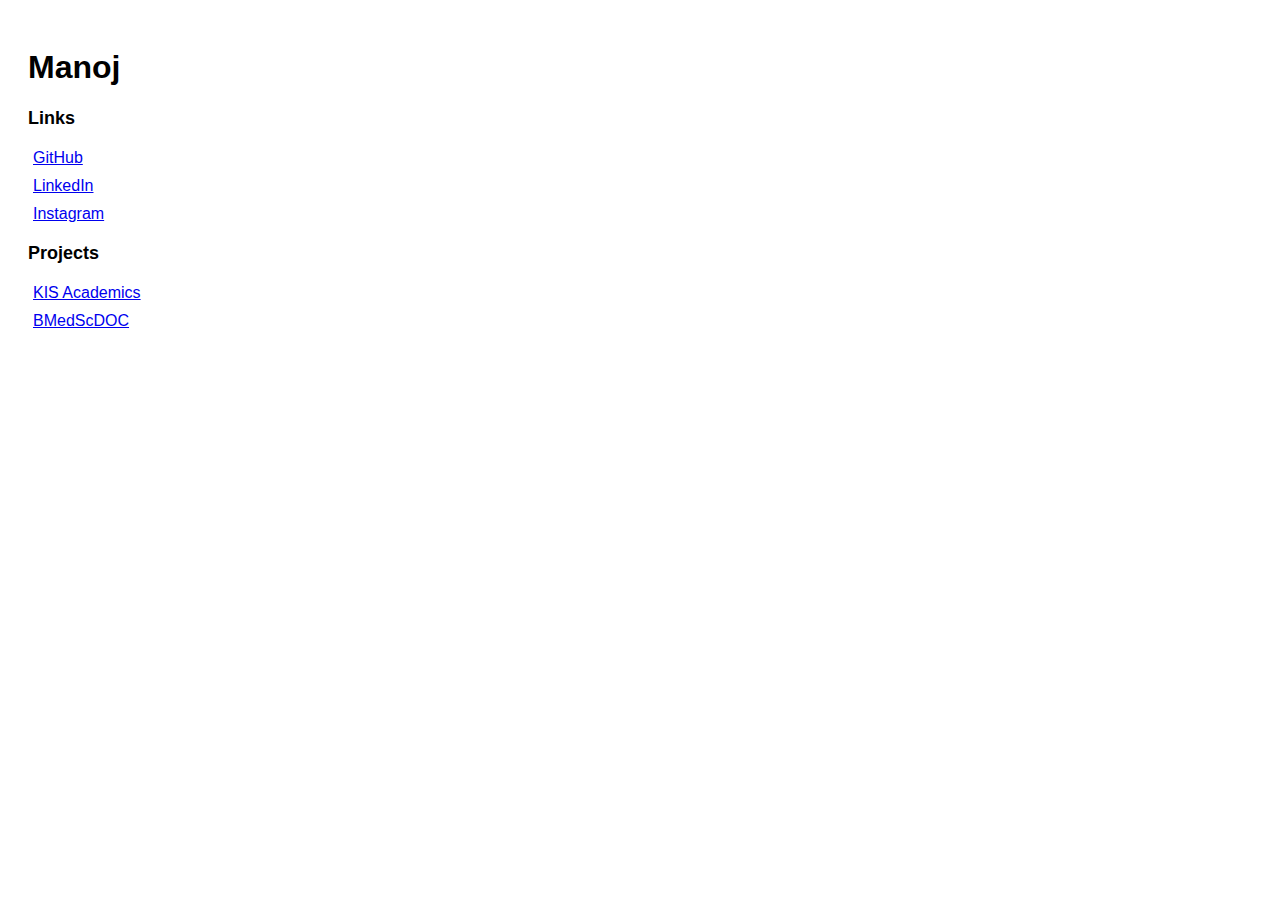
<file: index.html>
<!DOCTYPE html>
<head>
    <title>
        Manoj
    </title>
    <link rel="stylesheet" href="style.css">
    <meta name="viewport" content="width=device-width, initial-scale=1.0">
</head>
<body>
    <section>
        <div style="padding: 20px;">
            <main style="font-family: -apple-system, BlinkMacSystemFont, 'Segoe UI', Roboto, Oxygen, Ubuntu, Cantarell, 'Open Sans', 'Helvetica Neue', sans-serif;">
                <h1>
                    Manoj
                </h1>
                <div>
                    <h2>
                        Links
                    </h2>
                    <a href="https://github.com/Mango117" class="link" target="_blank" rel="noreferrer noopener">GitHub</a>
                    <a href="https://www.linkedin.com/in/manoj-arachige/" class="link" target="_blank" rel="noreferrer noopener">LinkedIn</a>
                    <a href="https://www.instagram.com/manoj_arachige/" class="link" target="_blank" rel="noreferrer noopener">Instagram</a>
                </div>
                <div>
                    <h2>
                        Projects
                    </h2>
                    <a href="https://kisacademics.com" class="link" target="_blank" rel="noreferrer noopener">KIS Academics</a>
                    <a href="/BMedScDOC/" class="link">BMedScDOC</a>
                </div>
            </main>
        </div>
    </section>
</body>
</file>
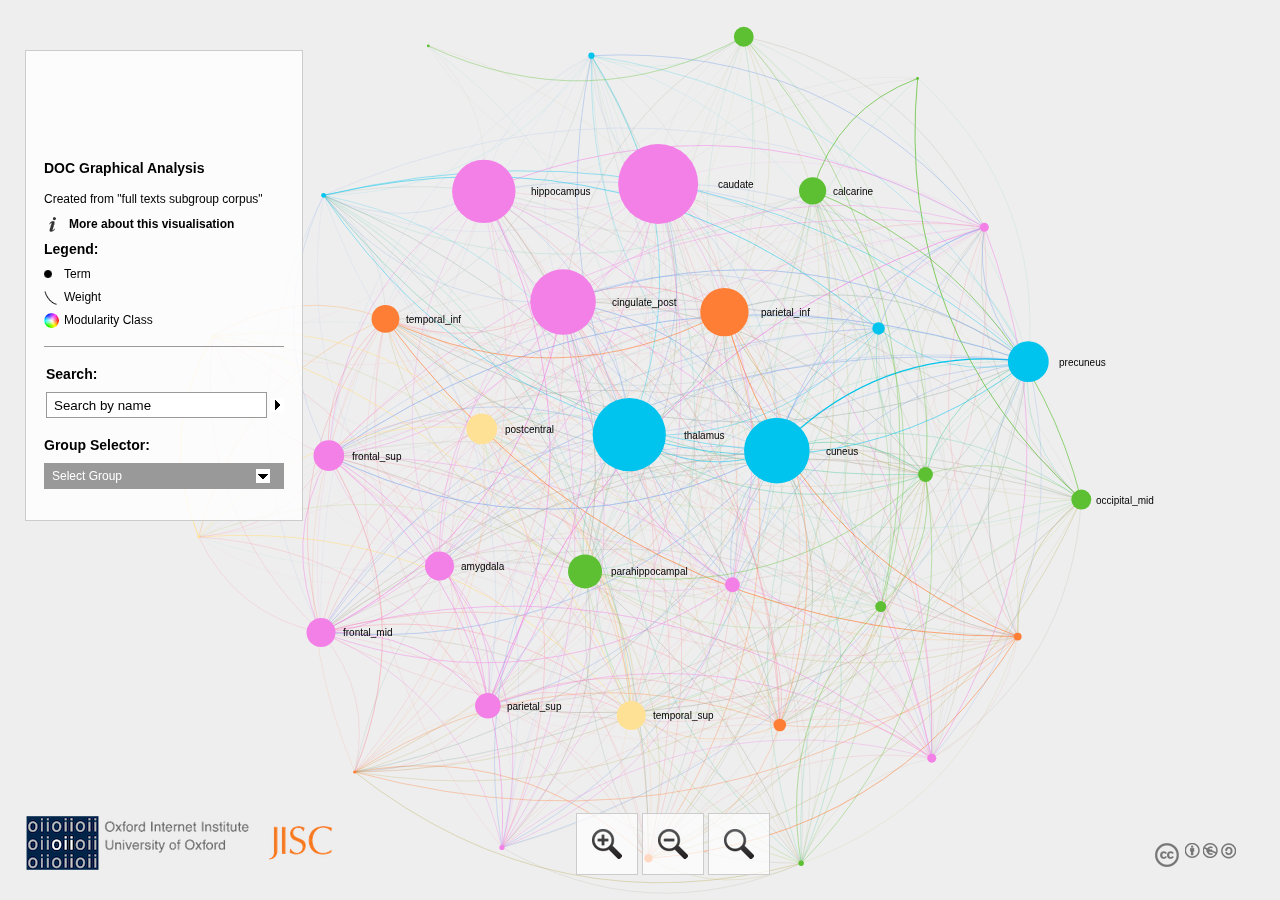
<file: BMedScDOC/network.html>
<!DOCTYPE html>
<html xmlns="http://www.w3.org/1999/xhtml" xml:lang="en-gb" lang="en" xmlns:og="http://opengraphprotocol.org/schema/" xmlns:fb="http://www.facebook.com/2008/fbml" itemscope itemtype="http://schema.org/Map">

<head>
<title>OII Network Visualisation Example</title>
<meta http-equiv="Content-Type" content="text/html; charset=UTF-8" />
<meta charset="utf-8">
<meta name="viewport" content="width=device-width,height=device-height,initial-scale=1,user-scalable=no" />
<meta http-equiv="X-UA-Compatible" content="IE=Edge" />


<!--[if IE]><script type="text/javascript" src="js/excanvas.js"></script><![endif]--> <!-- js/default.js -->
  <script src="js/jquery/jquery.min.js" type="text/javascript"></script>
  <script src="js/sigma/sigma.min.js" type="text/javascript" language="javascript"></script>
    <script src="js/sigma/sigma.parseJson.js" type="text/javascript" language="javascript"></script>
  <script src="js/fancybox/jquery.fancybox.pack.js" type="text/javascript" language="javascript"></script>
  <script src="js/main.js" type="text/javascript" language="javascript"></script>

  <link rel="stylesheet" type="text/css" href="js/fancybox/jquery.fancybox.css"/>
  <link rel="stylesheet" href="css/style.css" type="text/css" media="screen" />
  <link rel="stylesheet" media="screen and (max-height: 770px)" href="css/tablet.css" />
</head>


<body>
  <div class="sigma-parent">
    <div class="sigma-expand" id="sigma-canvas"></div>
  </div>
<div id="mainpanel">
  <div class="col">
		<div id="maintitle"></div>
    <div id="title"></div>
    <div id="titletext"></div>
    <div class="info cf">
      <dl>
        <dt class="moreinformation"></dt>
        <dd class="line"><a href="#information" class="line fb">More about this visualisation</a></dd>
      </dl>
    </div>
<div id="legend">
	<div class="box">
		<h2>Legend:</h2>
		<dl>
		<dt class="node"></dt>
		<dd></dd>
		<dt class="edge"></dt>
		<dd></dd>
		<dt class="colours"></dt>
		<dd></dd>		
		</dl>
	</div>
</div> 
    <div class="b1">
    <form>
      <div id="search" class="cf"><h2>Search:</h2>
        <input type="text" name="search" value="Search by name" class="empty"/><div class="state"></div>
        <div class="results"></div>
      </div>
      <div class="cf" id="attributeselect"><h2>Group Selector:</h2>
        <div class="select">Select Group</div>
	<div class="list cf"></div>
      </div>
    </form>
    </div>
  </div>
  <div id="information">
  </div>
</div>
	<div id="zoom">
  		<div class="z" rel="in"></div> <div class="z" rel="out"></div> <div class="z" rel="center"></div>
	</div>
	<div id="copyright">
		<a rel="license" href="http://creativecommons.org/licenses/by-nc-sa/3.0/"><img alt="Creative Commons License" style="border-width:0" src="images/CC.png" /></a></div>
	</div>
<div id="attributepane">
<div class="text">
	<div title="Close" class="left-close returntext"><div class="c cf"><span>Return to the full network</span></div></div>	
<div class="headertext">
	<span>Information Pane</span>
</div>	
  <div class="nodeattributes">
    <div class="name"></div>
	<div class="data"></div>
    <div class="p">Connections:</div>
    <div class="link">
      <ul>
      </ul>
    </div>
  </div>
	</div>
</div>
<div id="developercontainer">
	<a href="http://www.oii.ox.ac.uk" title="Oxford Internet Institute"><div id="oii"><span>OII</span></div></a>
	<a href="http://jisc.ac.uk" title="JISC"><div id="jisc"><span>JISC</span></div></a>	
</div>
<script type="text/javascript">

  var _gaq = _gaq || [];
  _gaq.push(['_setAccount', 'UA-21293169-4']);
  _gaq.push(['_setDomainName', 'none']);
  _gaq.push(['_setAllowLinker', true]);
  _gaq.push(['_trackPageview']);

  (function() {
    var ga = document.createElement('script'); ga.type = 'text/javascript'; ga.async = true;
    ga.src = ('https:' == document.location.protocol ? 'https://ssl' : 'http://www') + '.google-analytics.com/ga.js';
    var s = document.getElementsByTagName('script')[0]; s.parentNode.insertBefore(ga, s);
  })();

</script>
</body>
</html>
</file>
<file: style.css>
h2 {
    font-size: 18px;
}

.link{
    display: block;
    padding: 5px;
}
</file>
<file: BMedScDOC/css/style.css>
* {
padding: 0px;
margin: 0px;
}

.cf:before, .cf:after {
	content: "";
	display: table;
}

.cf:after {
	clear: both;
}

.cf {
	zoom: 1;
}

html,body {
	width: 100%;
	height: 100%;
	margin: 0px;
	padding: 0px;
	font-size: 12px;
	font-family: sans-serif;
	line-height:1.25em;
}

.sigma-parent {
	position: relative;
	height: 100%;
}

.sigma-expand {
	position: absolute;
	width: 100%;
	height: 100%;
	top: 0;
	left: 0;
	background-color: #eee;
	background-position: center center;
	background-repeat: no-repeat;
	-webkit-touch-callout: none;
	-webkit-user-select: none;
	-khtml-user-select: none;
	-moz-user-select: none;
	-ms-user-select: none;
	user-select: none;
}

canvas#sigma_bg_1 {
	display: none;
}

#attributepane {
   	display: block;	
	display: none;
    position:absolute;
    height:auto;
    bottom:0;
    top:0;
    right:0;
	width: 240px;
	background-color: #fff;
	margin: 0;
	word-wrap: break-word;
	background-color:rgba(255,255,255,0.8);
	border-left: 1px solid #ccc;
	padding: 0px 18px 0px 18px;	
	z-index: 1;
}


#attributepane .text {
	height:100%;
}

#attributepane .headertext {
	color: #000;
	margin-bottom: 5px;
	height: 14px;
	border-bottom: 1px solid #999;
	padding: 0px 0 10px 0;
	font-size:16px;
	font-weight:bold;
}


#attributepane .returntext em {
	background-image: url('../images/sprite.png');
	background-repeat: no-repeat;
	display: block;
	width: 20px;
	height: 20px;
	background-position: -91px -13px;
	float: left;
}

#attributepane .returntext span {
	padding-left: 5px;
	display: block;
}

#attributepane .close {
	padding-left: 14px;
	margin-top: 10px;
}

#attributepane .close .c {
	border-top: 2px solid #999;
	padding: 10px 0 14px 0;
}

#attributepane .close em {
background-image: url('../images/sprite.png');
background-repeat: no-repeat;
background-position: -11px -13px;
display: block;
width: 24px;
height: 16px;
float: left;
}

#attributepane .close span {
display: block;
width: 151px;
float: left;
}

#attributepane .nodeattributes {
	display:block;
	height:85%;
	overflow-y: scroll;
	overflow-x: hidden;
	border-bottom:1px solid #999;
}

#attributepane .name {
font-size: 14px;
cursor: default;
padding-bottom: 10px;
padding-top: 18px;
font-weight:bold;
}

#attributepane .data {

}

#attributepane .data .plus {
background-repeat: no-repeat;
background-image: url('../images/sprite.png');
background-position: -171px -122px;
width: 22px;
height: 20px;
float: left;
display: block;
}

#attributepane .link {
padding: 0 0 0 4px;
}

#attributepane .link li {
padding-top: 2px;
cursor:pointer;
}

#attributepane .p {
padding-top: 10px;
font-weight: bold;
font-size:14px;
}

.left-close {
background-image: url('../images/fancybox_sprite.png');
margin-left:-37px;
z-index:99999;
cursor: pointer;
padding-left:31px;
line-height:36px;
background-repeat: no-repeat;
margin-bottom:25px;
font-weight: bold;
font-size:14px;

}

#developercontainer {
	margin-left:25px;
	margin-bottom:25px;
	position:fixed;
	bottom:0;
}

#jisc {
width: 71px;
height: 56px;
background-image: url('../images/jisc-logo-small.png');
background-repeat: no-repeat;
display:inline-block;
}

#jisc span {
	display:none;
}

#oii {
width: 227px;
height: 56px;
background-image: url('../images/oii_text.png');
background-repeat: no-repeat;
display:inline-block;
margin-right:10px;

}

#oii span {
	display:none;
}

#maintitle {
width: 100%;
height: 72px;
background-repeat: no-repeat;
margin-bottom:20px;
}

#maintitle h1 {
display: none;
}

#mainpanel {
margin-top: 50px;
margin-left: 25px;
background:#fff;
background-color:rgba(255,255,255,0.8);
border:1px solid #ccc;
z-index:20;
position:fixed;
top:0;
}

#mainpanel .b1 {
padding: 0px 0 0 0;
}

#mainpanel .col {
width: 240px;
padding: 18px 18px 18px 18px;
margin: 0;

}

#title {
font-weight: bold;
}

#titletext {
padding: 6px 0 10px 0;
}

#info {
	padding-bottom:15px;
}


#search {
	border-top: 1px solid #999;
	padding: 20px 0 0px 2px;
}

#search input[name=search] {
border: 1px solid #999;
background-color: #fff;
padding: 5px 7px 4px 7px;
width: 205px;
color: #000;
}

#search input.empty {
color: #000;
}

#search .state {
width: 14px;
height: 14px;
background-image: url('../images/sprite.png');
float: right;
margin-top: 6px;
cursor: pointer;
background-position: -131px -13px;
}

#search .state.searching {
background-position: -11px -13px;
}

#search .results {
	display: none;
/*	border: 1px solid #999;*/
	margin: 6px;
	/*height: 150px;*/
	overflow-y: scroll;
	overflow-x: hidden;
}

#search .results b {
padding-left: 2px;
}

#search .results a {
padding: 1px 2px;
display: block;
cursor: pointer;
text-decoration: none;
color: #000;
}

#search .results a:hover {
background-color: #999;
color: #fff;
}

#attributeselect {
margin: 20px 0 13px 0 ;
-webkit-touch-callout: none;
-webkit-user-select: none;
-khtml-user-select: none;
-moz-user-select: none;
-ms-user-select: none;
user-select: none;
}

#attributeselect .select {
	border: 1px solid #999;
	padding: 5px 7px 4px 7px;
	color: #fff;
	cursor: pointer;
	background-color: #999;
	background-image: url('../images/sprite.png');
	background-repeat: no-repeat;
	background-position: 200px -144px;
}

#attributeselect .close {
background-position: 200px -8px;
}

#attributeselect .list {
	display: none;
	border: 1px solid 
	#999;
	padding: 6px;
	height: 150px;
	width: 226px;
	overflow-y: scroll;
	overflow-x: hidden;
	background-color: #999;
	/*position: relative;
		left: 240px;
		bottom: 164px;*/
	position:absolute;
	margin-left: 240px;
	margin-top:-164px;
	color: white;
}	

#attributeselect .list a {
display:block;
padding: 2px;
text-decoration: none;
color: #fff;
}

#attributeselect .list a:hover {
background-color: #fff;
color: #000;
}

.link h2 {
font-size: 1em;
padding-top: 1em;
}

#mainpanel dl {
	padding-bottom:10px;
}

#mainpanel h2 {
	font-size:14px;
}

#mainpanel dt {
width: 20px;
height: 20px;
float: left;
background-repeat: no-repeat;
background-image: url('../images/sprite.png');
}

#legend dl {
}

#mainpanel h2 {
	padding-bottom:10px;
}

#legend dd {
margin-bottom: 8px;
color: #000;
}

#mainpanel .infos dd {
margin-bottom: 12px;
}

#mainpanel .node {
background-position: -11px -119px;
}

#mainpanel .edge {
background-position: -51px -122px;
}

#mainpanel .colours {

background-image:url('../images/rainbow.png');

}
#legend .note {
margin-bottom: 8px;

}

#mainpanel .regions {
background-position: -171px -13px;
}

#mainpanel .download {
background-position: -51px -13px;
}

#mainpanel .moreinformation {
background: url('../images/info.png');
background-repeat: no-repeat;
margin-left: 5px;
}

#copyright {
	margin:0 auto;	
	position: fixed;
	right: 40px;
	bottom: 25px;
	z-index:0;
}

#copyright a {
color: #000;
}

#copyright .explanation {
display: none;
}

#zoom {
	z-index:999;
	position: fixed;
	left: 45%;
	bottom: 25px;
	margin:0 auto;
	padding: 0;
	-webkit-touch-callout: none;
	-webkit-user-select: none;
	-khtml-user-select: none;
	-moz-user-select: none;
	-ms-user-select: none;
	user-select: none;
	text-align:left;
}

#zoom .z {
	background:#fff;
	background-color:rgba(255,255,255,0.7);
	width: 60px;
	height: 60px;
	cursor: pointer;
	border:1px solid #ccc;
	float:left;
	margin-right:4px;
	background-repeat:no-repeat;
}

#zoom .z[rel=center] {
	background-image: url('../images/zoom_reset.png');
	background-position:center;
}

#zoom .z[rel=in] {
	background-image: url('../images/zoom_in.png');
	background-position:center; 
}

#zoom .z[rel=out] {
	background-image: url('../images/zoom_out.png');
	background-position:center; 
}

.line {
	font-size: 12px;
	color: #000;
	text-decoration: none;
	font-weight: bold;
	cursor: pointer;
	cursor: hand;
}

#information {
display: none;
background: #fff;
padding: 1px 10px 10px 10px;
}

#information h3 {
margin: 14px 0 4px 0;
}

#information p {
margin: 0 0 4px 0;
}

#information .button {
width: 14px;
height: 14px;
background-image: url('../images/sprite.png');
border: 1px solid #999;
display: inline-block;
*display: inline;
*zoom: 1;
}

#information .button span {
display: none;
}

#information .button.plus {
background-position: -91px -122px; 
}

#information .button.moins {
background-position: -131px -122px;
}

#minify {
background-color: #fff;
padding: 4px 4px 4px 25px;
cursor: pointer;
background-image: url('../images/sprite.png');
background-repeat: no-repeat;
background-position: -167px -118px;
position: absolute;
top: 65px;
left: 15px;
display: none;
}

#minifier {
position: absolute;
width: 20px;
height: 16px;
background-image: url('../images/sprite.png');
background-repeat: no-repeat;
background-position: -45px -147px;
cursor: pointer;
display: none;
}
</file>
<file: BMedScDOC/css/tablet.css>
#developercontainer {
	display:none;
}
</file>
